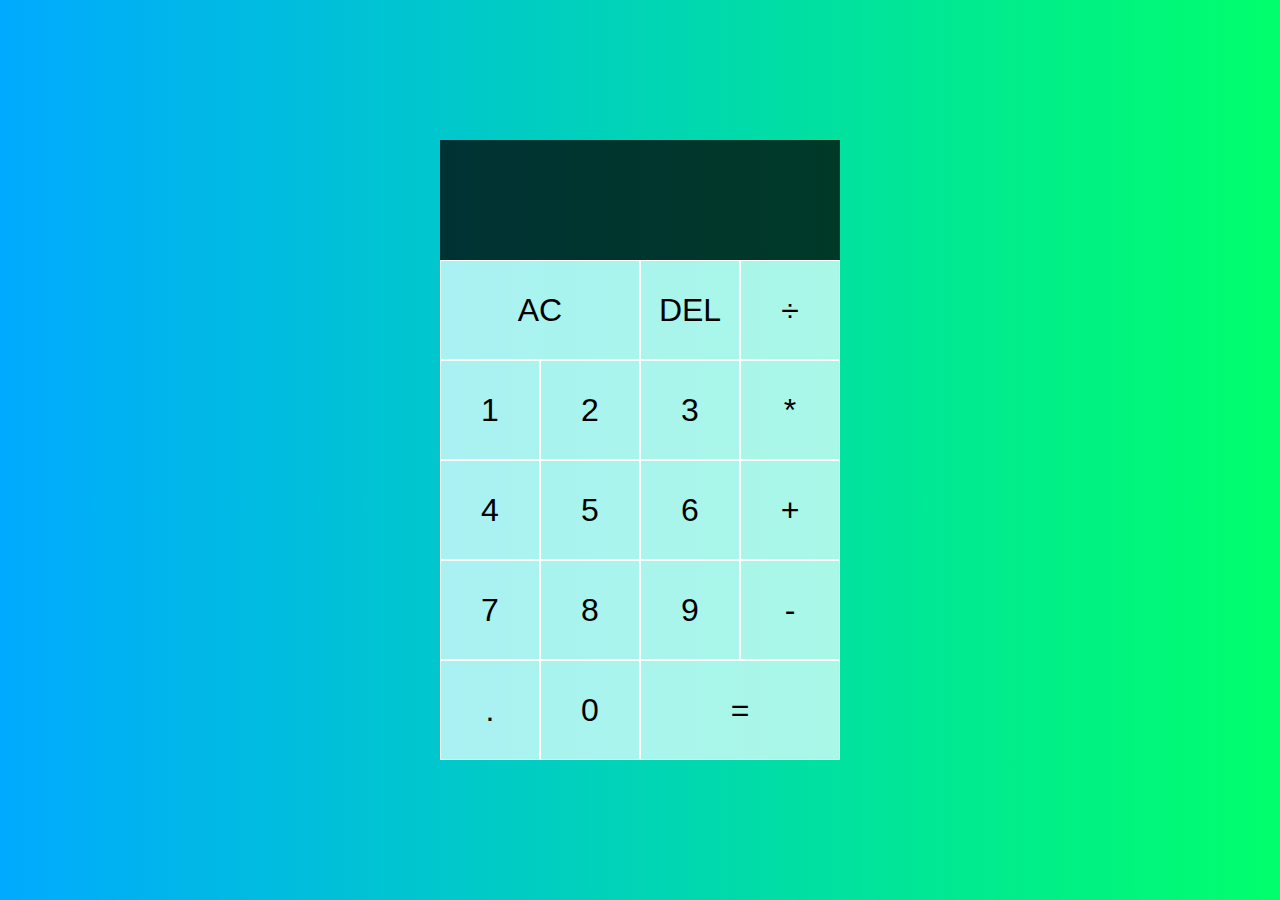
<file: index.html>
<!DOCTYPE html>
<html lang="en">
<head>
    <meta charset="UTF-8">
    <meta http-equiv="X-UA-Compatible" content="IE=edge">
    <meta name="viewport" content="width=device-width, initial-scale=1.0">
    <title>CalculatorApp</title>
    <link href="style.css" rel="stylesheet">
    <script src="script.js" defer></script>
</head>
<body>
    <div class="calculator-grid">
        <div class="output">
            <div data-previous-operand class="previous-operand"></div>
            <div data-current-operand class="current-operand"></div>
        </div>
        <button data-all-clear class="span-two">AC</button>
        <button>DEL</button>
        <button data-operation>÷</button>
        <button data-number>1</button>
        <button data-number>2</button>
        <button data-number>3</button>
        <button data-operation>*</button>
        <button data-number>4</button>
        <button data-number>5</button>
        <button data-number>6</button>
        <button data-operation>+</button>
        <button data-number>7</button>
        <button data-number>8</button>
        <button data-number>9</button>
        <button data-operation>-</button>
        <button data-number>.</button>
        <button data-number>0</button>
        <button  data-equals class="span-two">=</button>

       
    </div>
</body>
</html>
</file>
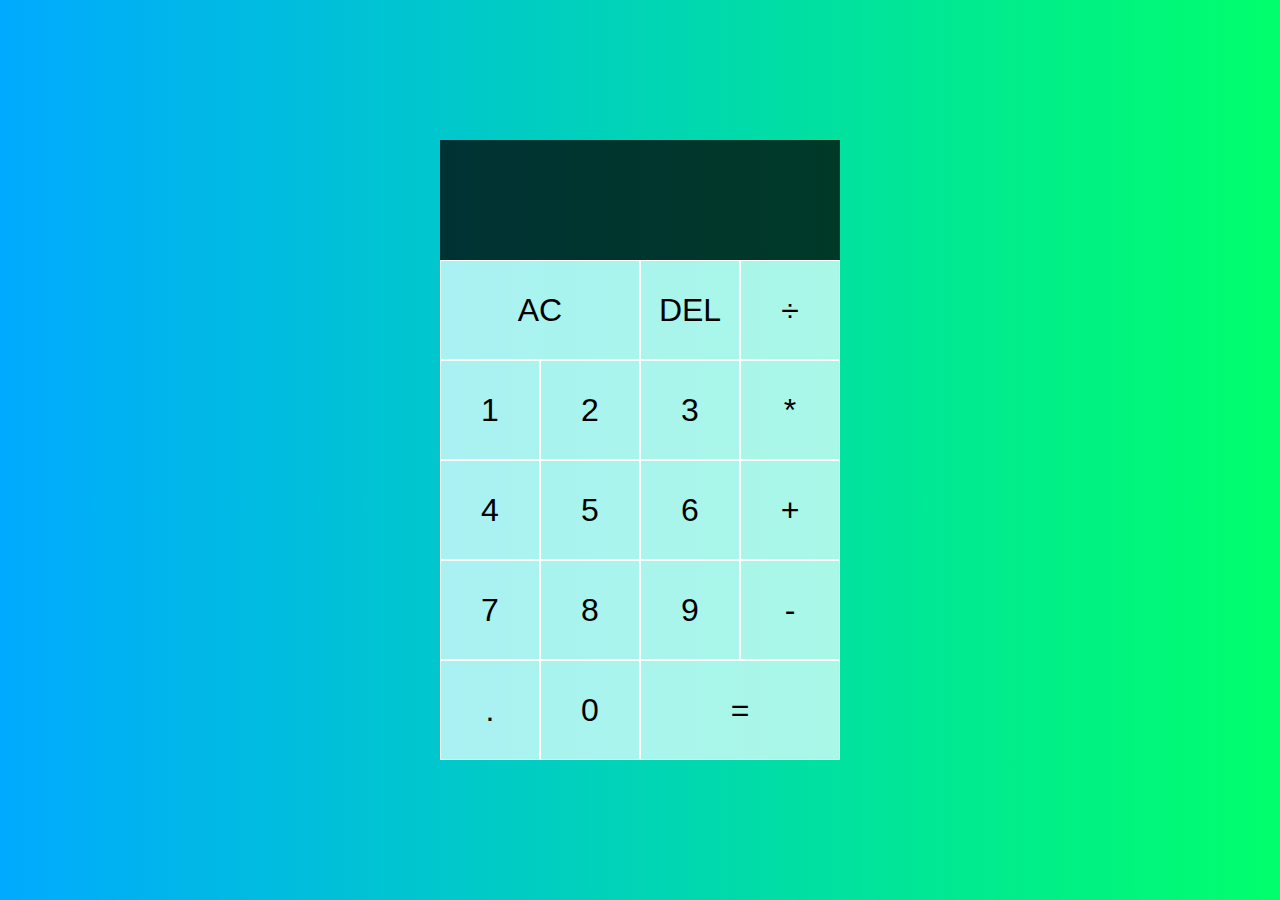
<file: CalculatorApp.html>
<!DOCTYPE html>
<html lang="en">
<head>
    <meta charset="UTF-8">
    <meta http-equiv="X-UA-Compatible" content="IE=edge">
    <meta name="viewport" content="width=device-width, initial-scale=1.0">
    <title>CalculatorApp</title>
    <link href="style.css" rel="stylesheet">
    <script src="script.js" defer></script>
</head>
<body>
    <div class="calculator-grid">
        <div class="output">
            <div data-previous-operand class="previous-operand"></div>
            <div data-current-operand class="current-operand"></div>
        </div>
        <button data-all-clear class="span-two">AC</button>
        <button data-delete>DEL</button>
        <button data-operation>÷</button>
        <button data-number>1</button>
        <button data-number>2</button>
        <button data-number>3</button>
        <button data-operation>*</button>
        <button data-number>4</button>
        <button data-number>5</button>
        <button data-number>6</button>
        <button data-operation>+</button>
        <button data-number>7</button>
        <button data-number>8</button>
        <button data-number>9</button>
        <button data-operation>-</button>
        <button data-number>.</button>
        <button data-number>0</button>
        <button  data-equals class="span-two">=</button>

       
    </div>
</body>
</html>
</file>
<file: style.css>
*, *::before, *::after{
    box-sizing: border-box;
    font-family:sans-serif ;
    font-weight: normal;

}
body{
    padding: 0;
    margin: 0;
    background: linear-gradient(to right,  #00aaff,#00ff6c);
}

.calculator-grid{
    display: grid;
    justify-content: center;
    align-content:center;
    min-height: 100vh;
    grid-template-columns: repeat(4, 100px);
    grid-template-rows: minmax(120px,auto) repeat(5, 100px);


}
.calculator-grid>button{
    cursor:pointer;
    font-size: 2rem;
    border: 1px solid #fFF;
    outline: none;
    background-color: rgba(225, 255 , 255, .75);

}
.calculator-grid > button:hover{
    background-color: rgba(225, 255 , 255, .9);
}
.span-two{
    grid-column: span 2;
}
    .output{
        grid-column: 1/ -1;
        background-color: rgba(0, 0, 0, .75);
        display: flex;
        align-items:flex-end;
        justify-content: space-around;
        flex-direction: column;
        padding: 10px;
        word-wrap: break-word;
        word-break: break-all;

    }
    .output .previous-operand{
        color: rgba(225, 255 , 255, .75);
        font-size: 1.5rem;;

    }
    .output .current-operand {
        color:white;
        font-size: 2.5rem;;

    }
</file>
